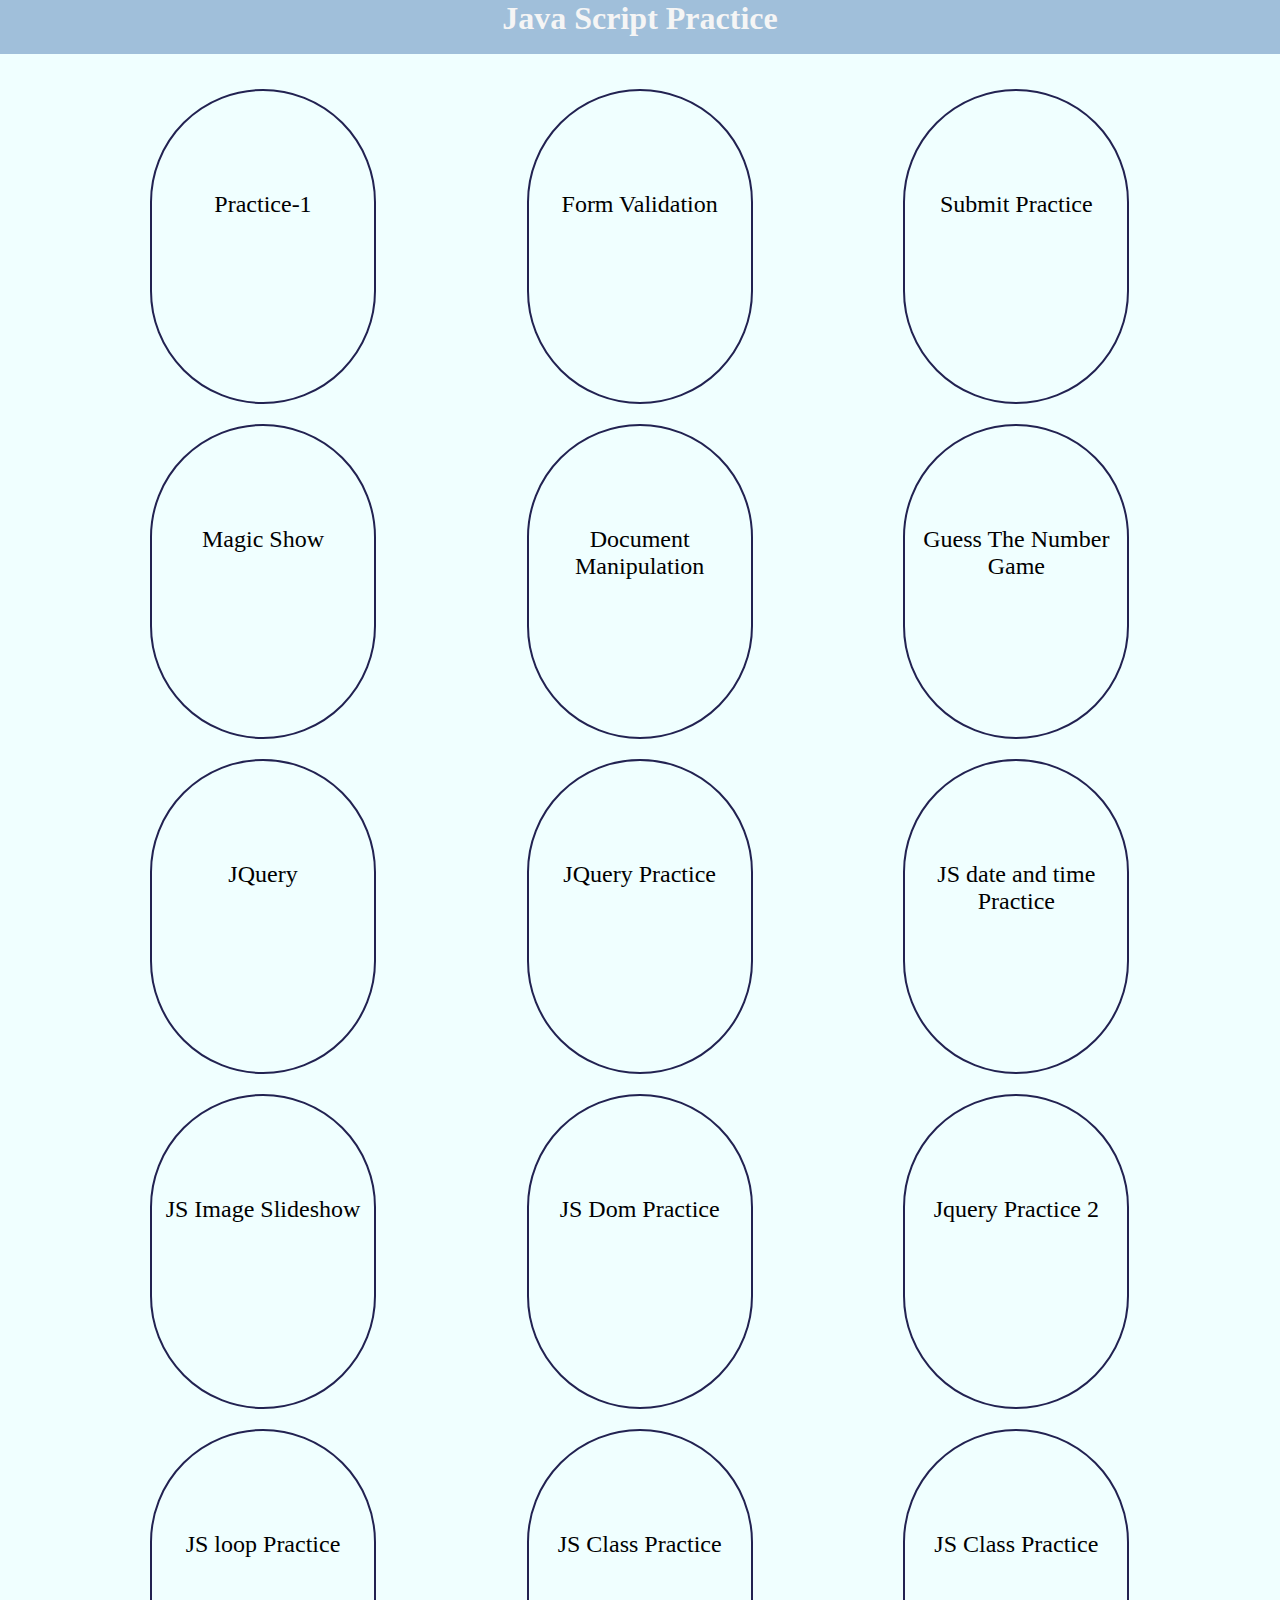
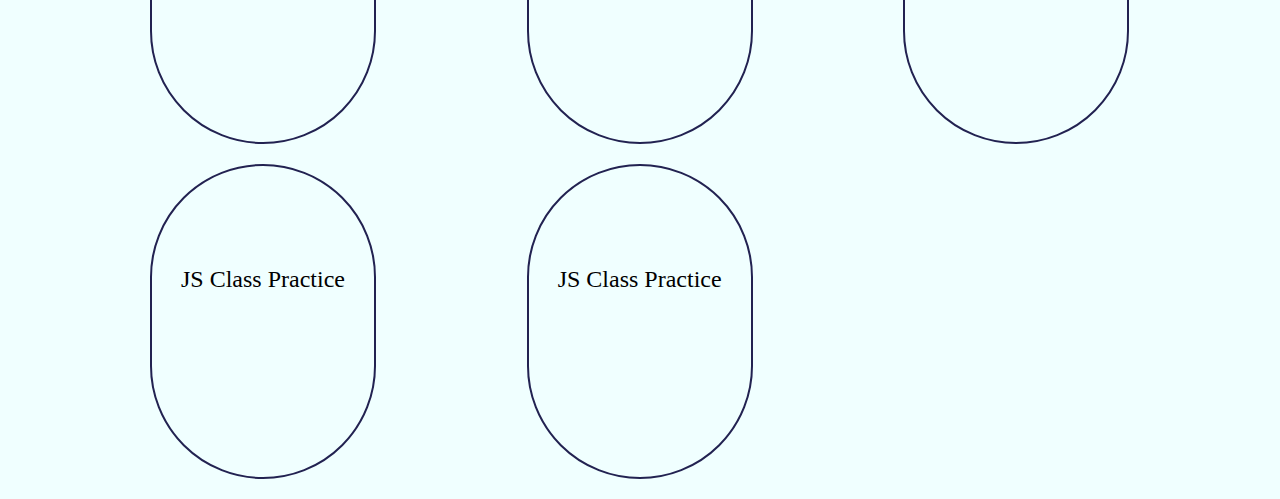
<file: index.html>
<!DOCTYPE html>
<html lang="en">
<head>
    <meta charset="UTF-8">
    <meta http-equiv="X-UA-Compatible" content="IE=edge">
    <meta name="viewport" content="width=device-width, initial-scale=1.0">
    <link rel="stylesheet" href="css/style.css">
    <title>JS Practice-1</title>
</head>
<body>
    <h1>Java Script Practice</h1>
    <ul>
        <li><a href="indexW4.html">Practice-1</a></li>
        <li><a href="form-validation.html">Form Validation </a></li>
        <li><a href="submitbtn.html">Submit Practice</a></li>
        <li><a href="magicShow.html">Magic Show</a></li>
        <li><a href="doc-mani.html">Document Manipulation</a></li>
        <li><a href="Game1.html">Guess The Number Game</a></li>
        <li><a href="j-query.html">JQuery</a></li>
        <li><a href="jqueryPrac.html">JQuery Practice</a></li>
        <li><a href="JS-date-n-time.html">JS date and time Practice</a></li>
        <li><a href="JS-slide.html">JS Image Slideshow</a></li>
        <li><a href="JSdom-prac.html">JS Dom Practice</a></li>
        <li><a href="JqueryPrac2.html">Jquery Practice 2</a></li>
        <li><a href="JS dom-prac3.html">JS loop Practice</a></li>
        <li><a href="jsclass.html">JS Class Practice</a></li>
        <li><a href="JSdom-prac2.html">JS Class Practice</a></li>
        <li><a href="jsdropdown.html">JS Class Practice</a></li>
        <li><a href="jsweek5.html">JS Class Practice</a></li>
        
    
    
    
    
    </ul>
    
   
   
    

</body>
</html>
</file>
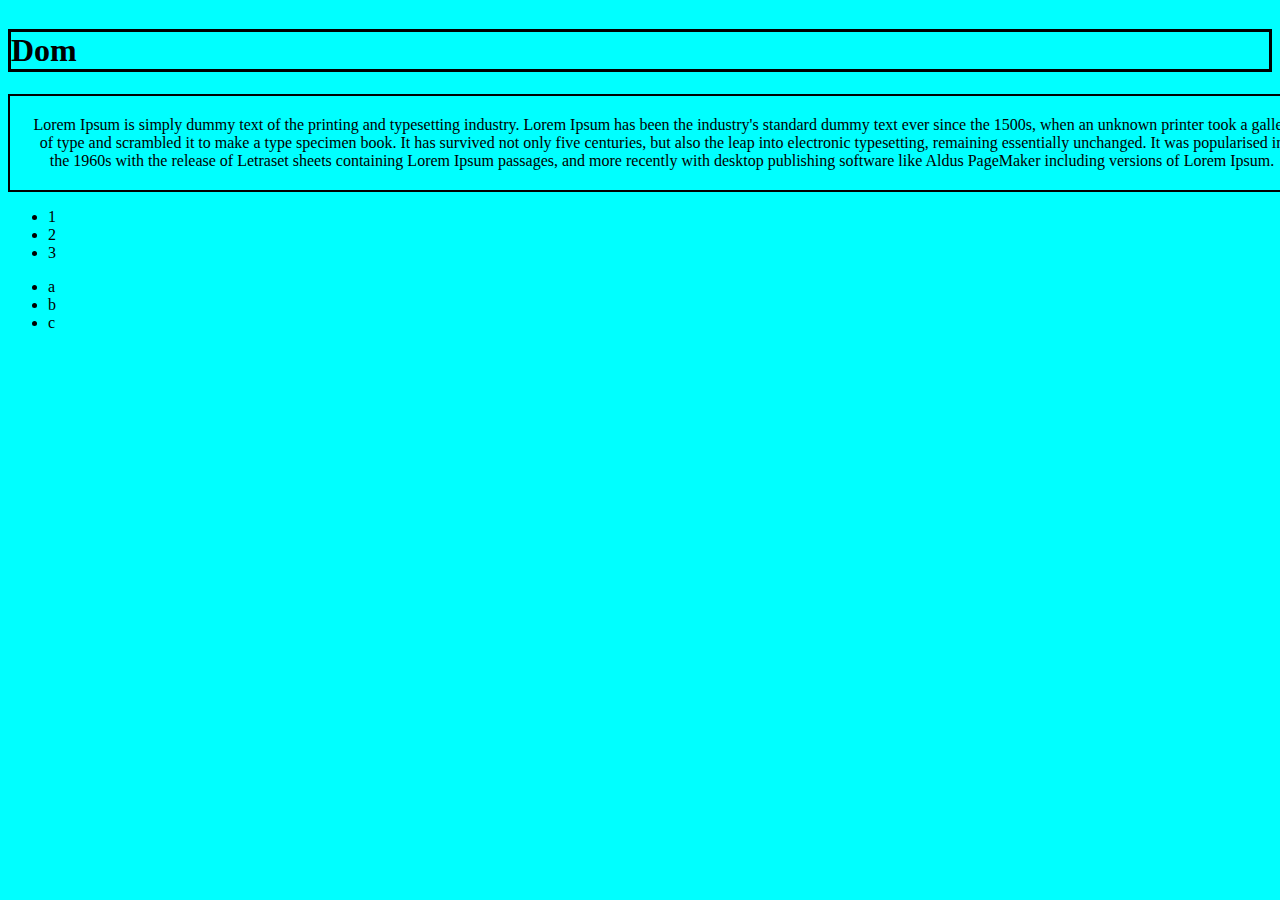
<file: doc-mani.html>
<!DOCTYPE html>
<html lang="en">
<head>
    <meta charset="UTF-8">
    <meta http-equiv="X-UA-Compatible" content="IE=edge">
    <meta name="viewport" content="width=device-width, initial-scale=1.0">
    <link rel="stylesheet" href="css/doc-mani.css">
    <title>Document manipulation</title>
</head>
<body>
    <header>
        <h1 id="heading" class="header" style="border-radius: 10px;">Dom </h1>
    <p id="list-heading" class="para">
        Lorem Ipsum is simply dummy text of the printing and 
        typesetting industry. Lorem Ipsum has been the industry's 
        standard dummy text ever since the 1500s, when an unknown printer 
        took a galley of type and scrambled it to make a type specimen book.
         It has survived not only five centuries, but also the leap into electronic
          typesetting, remaining essentially unchanged. It was popularised in the 1960s
           with the release of Letraset sheets containing Lorem Ipsum passages, and more 
           recently with desktop publishing software like Aldus PageMaker including versions of Lorem Ipsum.
    </p>
    <ul class=" number">
        <li>1</li>
        <li>2</li>
        <li>3</li>
    </ul>
    <ul class ='letter'>
        <li>a</li>
        <li>b</li>
        <li>c</li>
    </ul>
</header>
   <script src="JS/doc-mani.js"></script> 
</body>
</html>
</file>
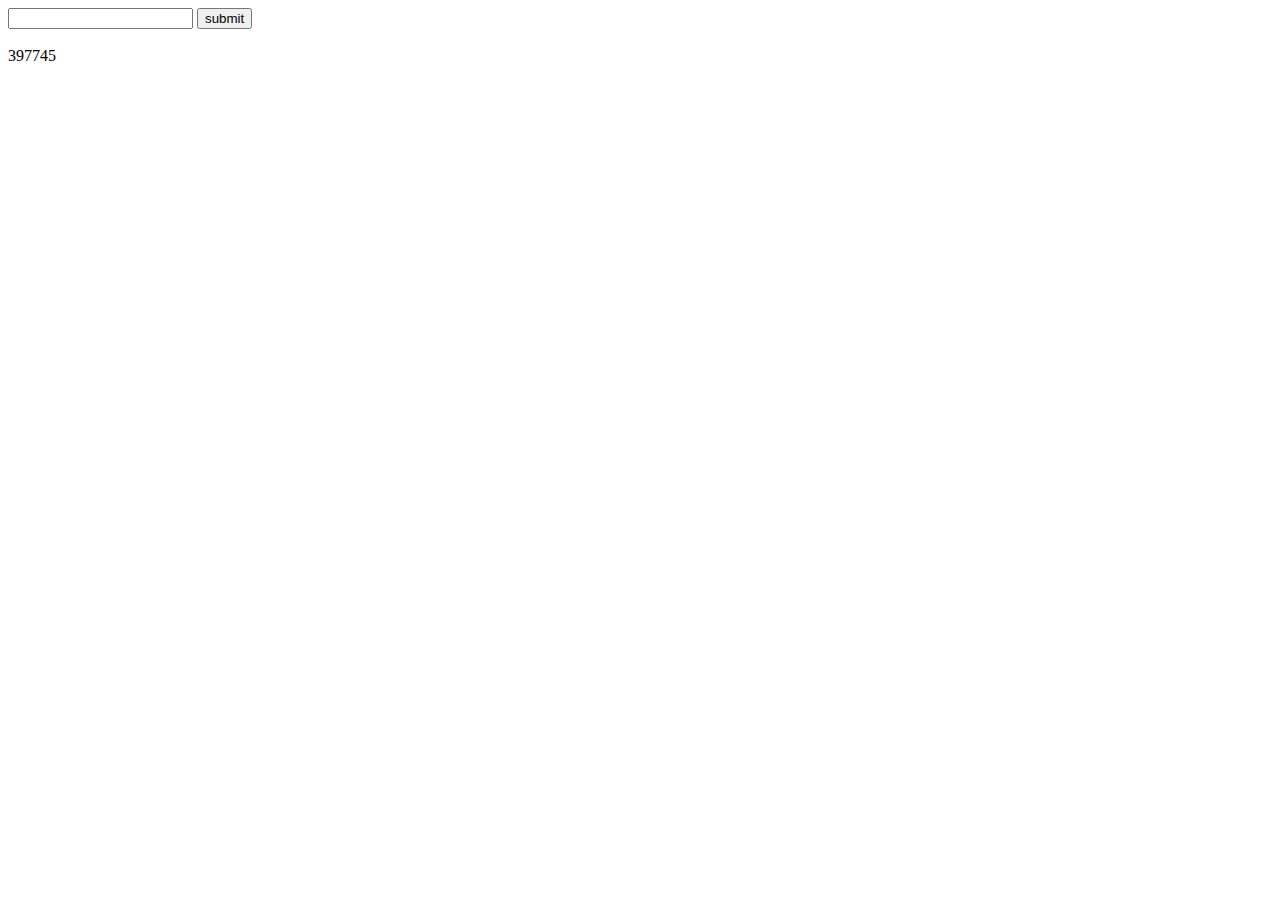
<file: function.html>
<!DOCTYPE html>
<html lang="en">
<head>
    <meta charset="UTF-8">
    <meta http-equiv="X-UA-Compatible" content="IE=edge">
    <meta name="viewport" content="width=device-width, initial-scale=1.0">
    
    <title>Function Practice, JS</title>
</head>
<body>
    <input type="text" id="text">
    <input type="submit" value="submit" onclick="ftext();"><br><br>
   <div id="demo"></div>
    <script src="JS/function.js"></script>   
</body>
</html>
</file>
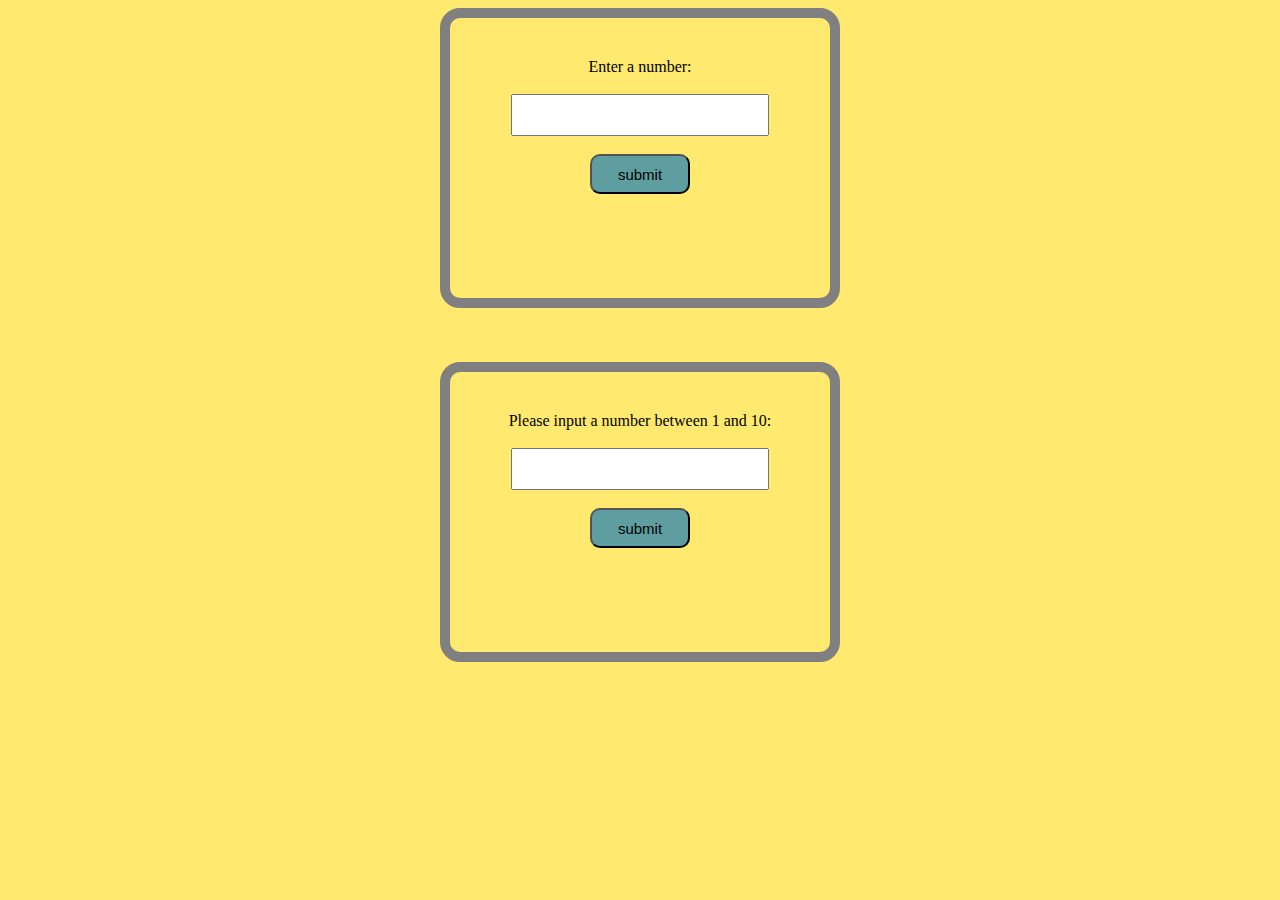
<file: indexW4.html>
<!DOCTYPE html>
<html lang="en">
<head>
    <meta charset="UTF-8">
    <meta http-equiv="X-UA-Compatible" content="IE=edge">
    <meta name="viewport" content="width=device-width, initial-scale=1.0">
    <link rel="stylesheet" href="css/jsWeek4.css">
    <title>JS Week-4</title>
</head>
<body>
    <script src="JS/jsWeek4.js"></script>
    <div class="form">
    Enter a number: <br><br> <input type="number" id="number"><br><br>
   <input type="submit" id="submit" value="submit" onclick="date();">
</div>
<br><br><br>


   <div class="form">
      Please input a number between 1 and 10: <br><br>
      <input type="text" id="num1"><br><br>
      <input type="submit"id="submit" value="submit" onclick="number2();">
   </div>

   
</body>
</html>
</file>
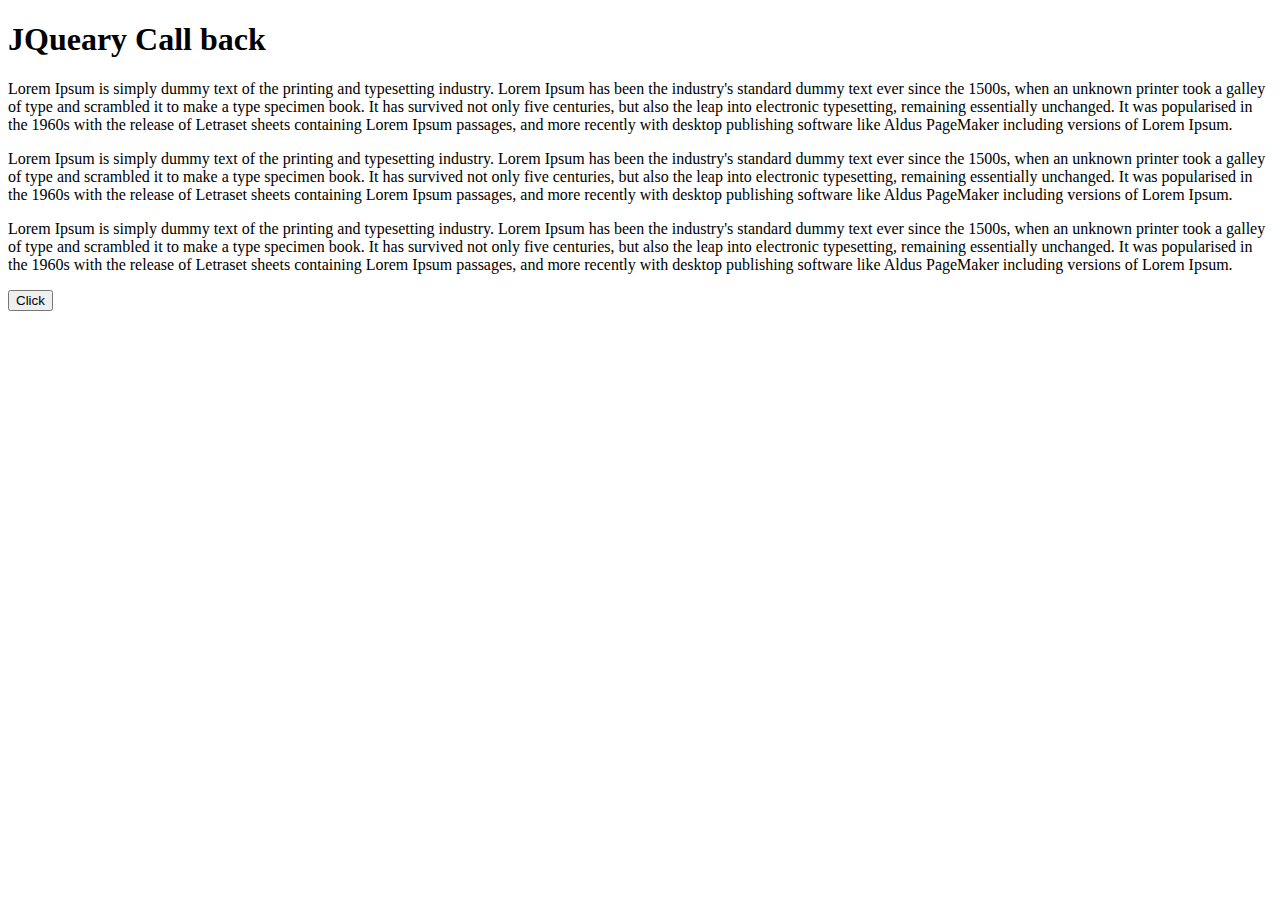
<file: JqueryPrac2.html>
<!DOCTYPE html>
<html lang="en">
<head>
    <meta charset="UTF-8">
    <meta http-equiv="X-UA-Compatible" content="IE=edge">
    <meta name="viewport" content="width=device-width, initial-scale=1.0">
    <title>JQuery Practice 2</title>
</head>
<body>
    <h1>JQueary Call back</h1>
    <p> Lorem Ipsum is simply dummy text of the printing and typesetting industry. Lorem Ipsum has been the industry's standard dummy text ever since the 1500s, when an unknown printer took a galley of type and scrambled it to make a type specimen book. It has survived not only five centuries, but also the leap into electronic typesetting, remaining essentially unchanged. It was popularised in the 1960s with the release of Letraset sheets containing Lorem Ipsum passages, and more recently with desktop publishing software like Aldus PageMaker including versions of Lorem Ipsum.
    </p>
    <p> Lorem Ipsum is simply dummy text of the printing and typesetting industry. Lorem Ipsum has been the industry's standard dummy text ever since the 1500s, when an unknown printer took a galley of type and scrambled it to make a type specimen book. It has survived not only five centuries, but also the leap into electronic typesetting, remaining essentially unchanged. It was popularised in the 1960s with the release of Letraset sheets containing Lorem Ipsum passages, and more recently with desktop publishing software like Aldus PageMaker including versions of Lorem Ipsum.
    </p>
    <p> Lorem Ipsum is simply dummy text of the printing and typesetting industry. Lorem Ipsum has been the industry's standard dummy text ever since the 1500s, when an unknown printer took a galley of type and scrambled it to make a type specimen book. It has survived not only five centuries, but also the leap into electronic typesetting, remaining essentially unchanged. It was popularised in the 1960s with the release of Letraset sheets containing Lorem Ipsum passages, and more recently with desktop publishing software like Aldus PageMaker including versions of Lorem Ipsum.
    </p>
    <button>Click</button>
    
    <script src="JQuery/jquery-3.6.0.js"></script>
    <script src="JQuery/jquery-3.6.0.min.js"></script>
     <script src="JS/jqueryPrac2.js"></script>
    
</body>
</html>
</file>
<file: css/style.css>
* {
  margin: 0;
  padding: 0;
  box-sizing: border-box;
}

body {
  background-color: azure;
}

h1 {
  border-bottom: 5px;
  background-color: #a0bfda;
  height: 6vh;
  color: whitesmoke;
  text-align: center;
}

ul {
  display: grid;
  grid-template-columns: 1fr 1fr 1fr;
  text-align: center;
  margin-left: 150px;
  margin-top: 35px;
}
ul li {
  list-style: none;
  width: 60%;
  height: 35vh;
  border: 2px solid #222251;
  border-radius: 180px;
  padding-top: 100px;
  margin-bottom: 20px;
}
ul li a {
  text-decoration: none;
  font-size: 1.5em;
  color: black;
}
ul li a:hover {
  background-color: #037adb;
  border-radius: 100px;
  padding: 8px;
}/*# sourceMappingURL=style.css.map */
</file>
<file: css/doc-mani.css>
body{
    background-color: aqua;
    display: flex;
    justify-content: center;
    

}

#list-heading{
    border: 2px solid black;
    width: 100%;
    padding:20px;
    text-align: center;
    
}
</file>
<file: css/jsWeek4.css>
body{
    background-color:rgb(255, 233, 111);
    text-align: center;
}
.form{
    width:300px;
    height: 200px;
    border: 10px solid grey;
    border-radius: 20px;
    padding: 40px;
    margin: auto;
}
#number,#name,#password{
    width: 250px;
    height: 4vh;
    font-size: 15px;

}
#num1,#email{
    width: 250px;
    height: 4vh;
    font-size: 15px;

}
#submit{
    width: 100px;
    height: 40px;
    font-size: 15px;
    background-color:cadetblue;
    border-radius: 10px;


}
</file>
